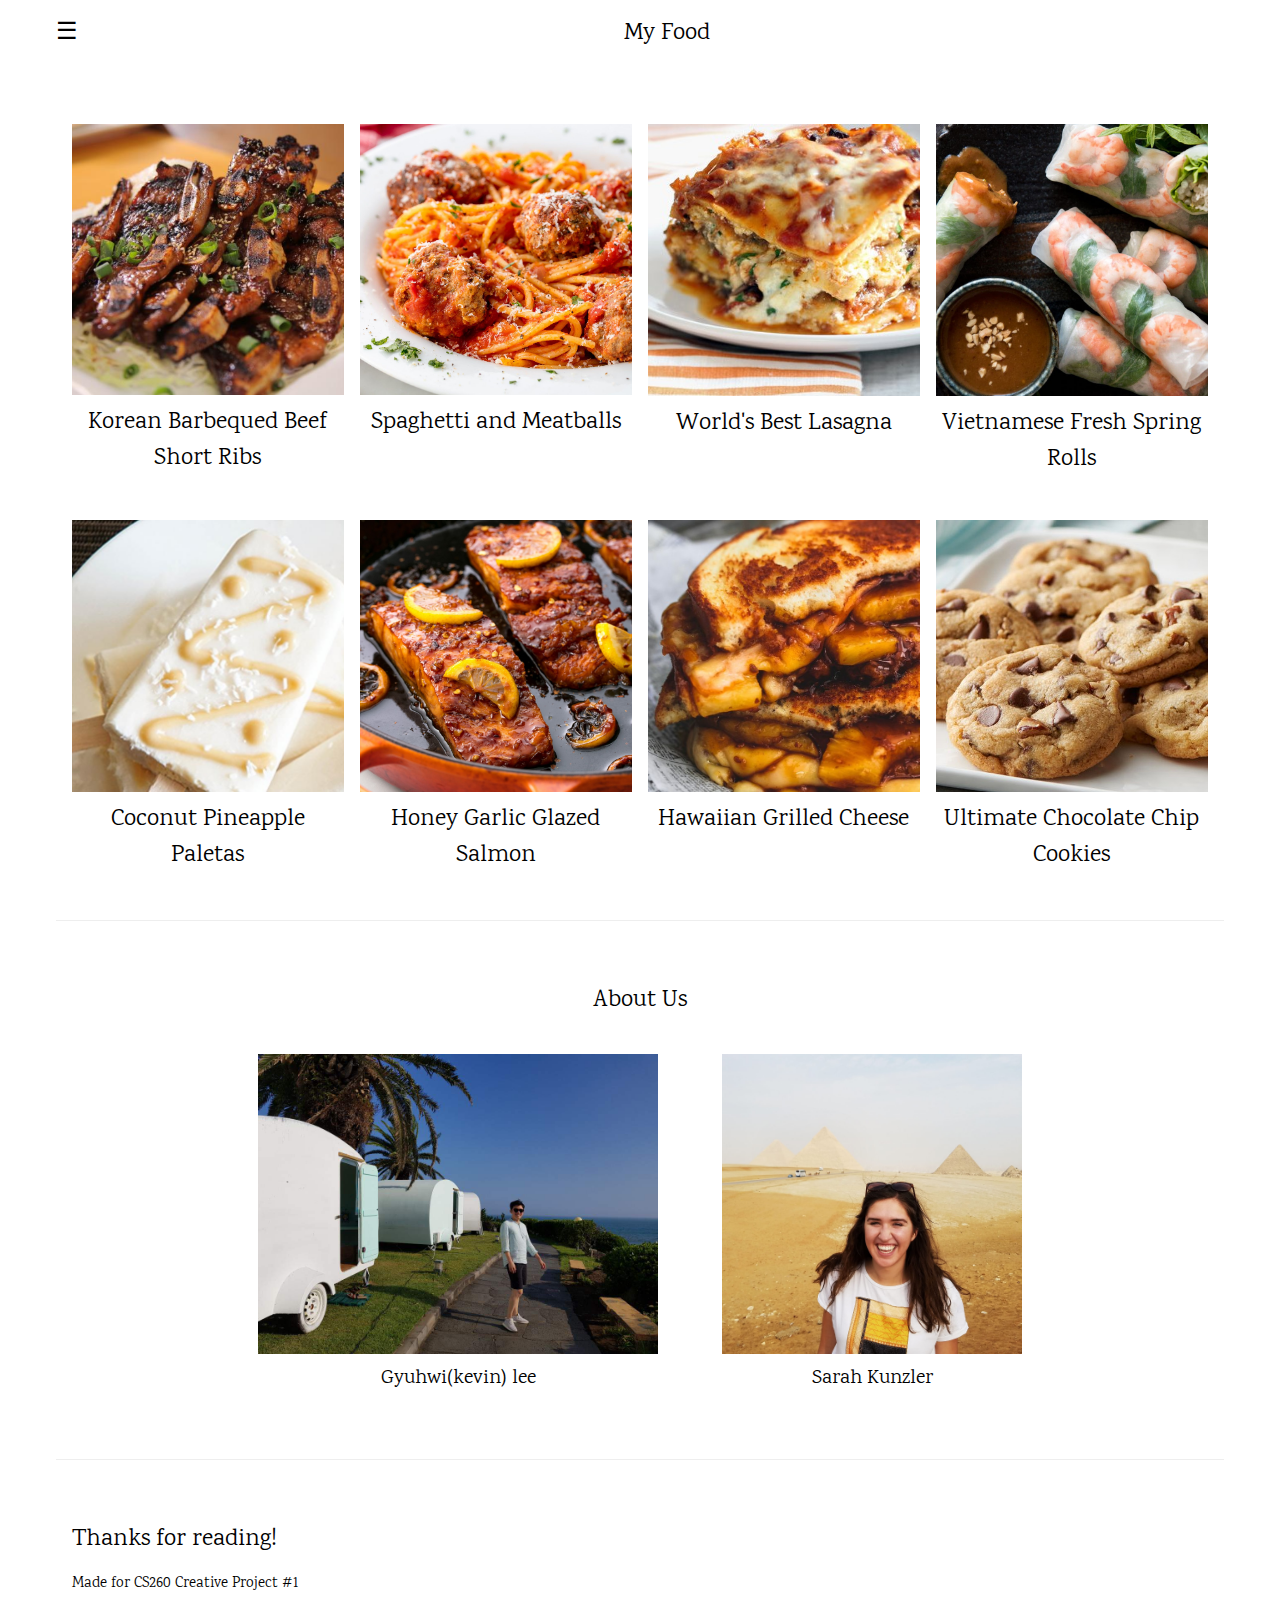
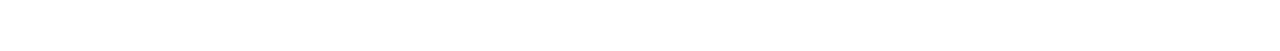
<file: index.html>
<!DOCTYPE html>
<html>
<title>W3.CSS Template</title>
<meta charset="UTF-8">
<meta name="viewport" content="width=device-width, initial-scale=1">
<link rel="stylesheet" href="https://fonts.googleapis.com/css?family=Karma">
<link rel="stylesheet" href="https://www.w3schools.com/w3css/4/w3.css">
<link rel="stylesheet" type="text/css" href="main.css">

<style>
body,h1,h2,h3,h4,h5,h6 {font-family: "Karma", sans-serif}
.w3-bar-block .w3-bar-item {padding:20px}
</style>
<body>

<!-- Sidebar (hidden by default) -->
<nav class="w3-sidebar w3-bar-block w3-card w3-top w3-xlarge w3-animate-left" style="display:none;z-index:2;width:40%;min-width:300px" id="mySidebar">
  <a href="javascript:void(0)" onclick="w3_close()"
  class="w3-bar-item w3-button">🡐</a>
  <a href="#food" onclick="w3_close()" class="w3-bar-item w3-button">Food</a>
  <a href="#about" onclick="w3_close()" class="w3-bar-item w3-button">About Us</a>
</nav>

<!-- Top menu -->
<div class="w3-top">
  <div class="w3-white w3-xlarge" style="max-width:1200px;margin:auto">
    <div class="w3-button w3-padding-16 w3-left" onclick="w3_open()">☰</div>
    <div class="w3-center w3-padding-16">My Food</div>
  </div>
</div>
  
<!-- !PAGE CONTENT! -->
<div class="w3-main w3-content w3-padding" style="max-width:1200px;margin-top:100px">

  <!-- First Photo Grid-->
  <div class="w3-row-padding w3-padding-16 w3-center" id="food">
    <div class="w3-quarter food">
      <a href="../CreativeAssign1/Galbi.html"><img src="GalBi.jpeg" id="galbi" alt="Galbi" style="width:100%"></a>
      <h3><a href="../CreativeAssign1/Galbi.html">Korean Barbequed Beef Short Ribs</a></h3>
    </div>
    
    <div class="w3-quarter food">
      <a href="../CreativeAssign1/Spagetti.html"><img src="spagetti.jpg" id="spaghetti" alt="Spaghetti" style="width:100%"></a>
      <h3><a href="../CreativeAssign1/Spagetti.html">Spaghetti and Meatballs</a></h3>
    </div>
    
    <div class="w3-quarter food">
      <a href="../CreativeAssign1/lasagna.html"><img src="Lasagna.jpg" id="lasagna" alt="Lasagna" style="width:100%"></a>
      <h3><a href="../CreativeAssign1/lasagna.html">World's Best Lasagna</a></h3>
    </div>
          
    <div class="w3-quarter food">
       <a href="../CreativeAssign1/Rolls.html"><img src="rolls.jpg" id="rolls" alt="Fresh spring Roll" style="width:100%"></a>
       <h3><a href="../CreativeAssign1/Rolls.html">Vietnamese Fresh Spring Rolls</a></h3>
    </div>
  </div>
  
  <!-- Second Photo Grid-->
  <div class="w3-row-padding w3-padding-16 w3-center">
    <div class="w3-quarter food">
      <a href="../CreativeAssign1/popsicle.html"><img src="popsicles.jpg" id="popsicles" alt="Popsicle" style="width:100%"></a>
      <h3><a href="../CreativeAssign1/popsicle.html">Coconut Pineapple Paletas</a></h3>
    </div>
    
    <div class="w3-quarter food">
      <a href="../CreativeAssign1/Salmon.html"><img src="salmon1.jpg" id="salmon" alt="Salmon" style="width:100%"></a>
       <h3><a href="../CreativeAssign1/Salmon.html">Honey Garlic Glazed Salmon</a></h3>
    </div>
    
    <div class="w3-quarter food">
      <a href="../CreativeAssign1/grilledCheese.html"><img src="grilledCheese.jpg" id="grilledCheese" alt="Sandwich" style="width:100%"></a>
      <h3><a href="../CreativeAssign1/grilledCheese.html">Hawaiian Grilled Cheese</a></h3>
    </div>
    
    <div class="w3-quarter food">
      <a href="../CreativeAssign1/Cookies.html"><img src="cookies.jpg" id="cookies" alt="Cookies" style="width:100%"></a>
      <h3><a href="../CreativeAssign1/Cookies.html">Ultimate Chocolate Chip Cookies</a></h3>
    </div>
  </div>

  
  
  <hr id="about">

  <!-- About Section -->
  <div class="w3-container w3-padding-32 w3-center">  
    <h3>About Us</h3><br>
    <table>
      <tbody>
        <tr>
          <td>
            <div class="person" id="Kevin" onclick="sayHello(this)">
              <img src="kevin.jpeg" alt="Kevin" class="w3-image" style="display:block;margin:auto" width="400px">
              <h4>Gyuhwi(kevin) lee</h4>
            </div>
          </td>
          <td>
            <div class="person" id="Sarah" onclick="sayHello(this)">
              <img src="sarah.jpg" alt="Sarah" class="w3-image" style="display:block;margin:auto" width="300px">
              <h4>Sarah Kunzler</h4>
            </div>
          </td>
        </tr>
      </tbody>
    </table>
  </div>
  
  <hr>
  
  <!-- Footer -->
  <footer class="w3-row-padding w3-padding-32">
    <div class="w3-third">
      <h3>Thanks for reading!</h3>
      <p>Made for CS260 Creative Project #1</p>
      
    </div>
  </footer>

<!-- End page content -->
</div>

<script>
  // Script to open and close sidebar
  function w3_open() {
      document.getElementById("mySidebar").style.display = "block";
  }
   
  function w3_close() {
      document.getElementById("mySidebar").style.display = "none";
  }
  
  function sayHello(obj){
    var name = obj.id;
    alert(name + " says hello!");
  }
  
</script>

</body>
</html>
</file>
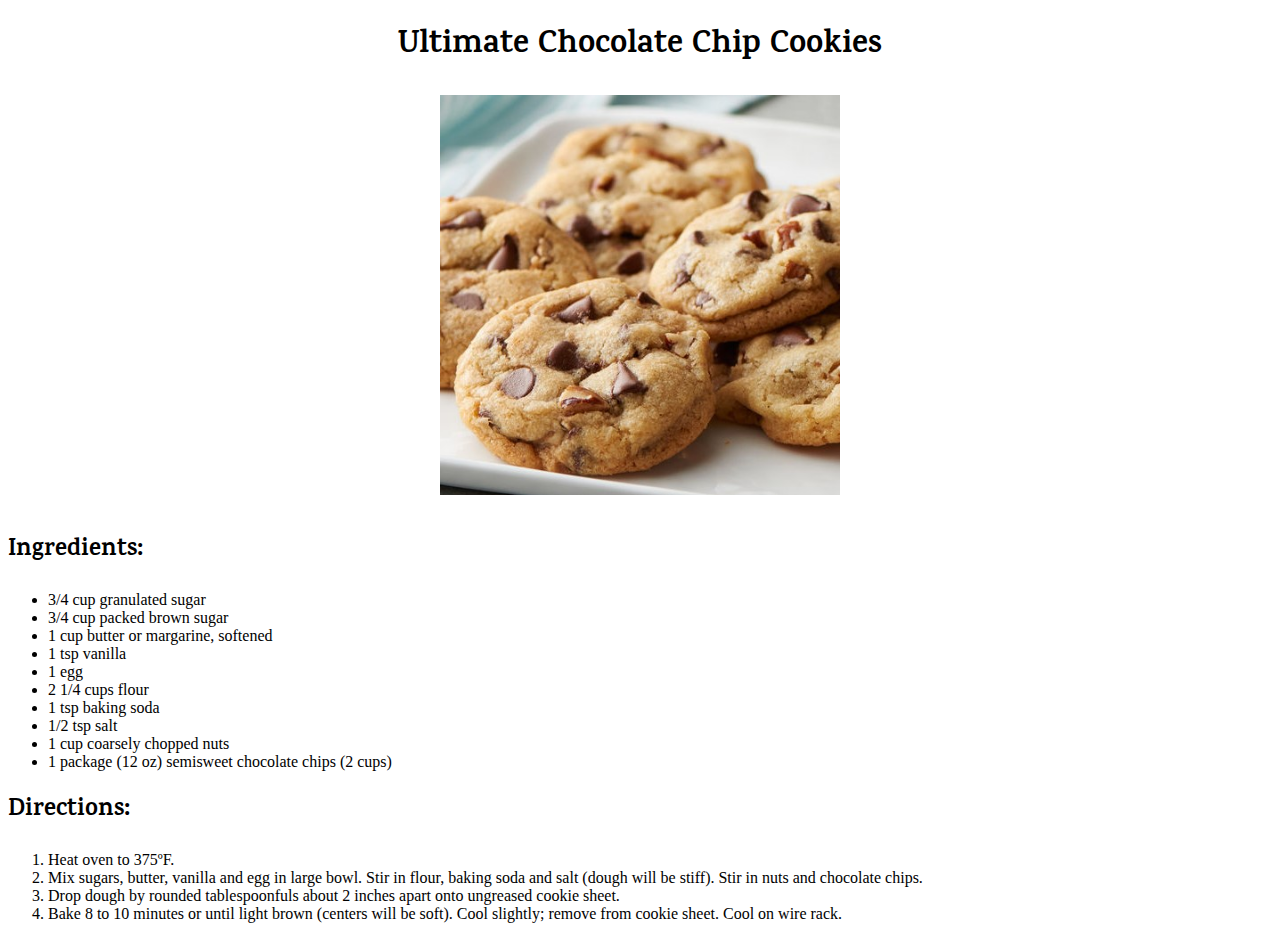
<file: Cookies.html>
<!DOCTYPE html>
<html>
    <head>
        <link rel="stylesheet" href="main.css">
       <link rel="stylesheet" href="https://fonts.googleapis.com/css?family=Karma">

    </head>
    <body>
    
        <h1>Ultimate Chocolate Chip Cookies</h1>
        <div class="mainImageWrapper">
           <img class="mainImage" src="cookies.jpg" alt="Cookies" style="width:100%">
        </div>
         
         <h2>Ingredients:</h2>
         <ul>
             <li>3/4 cup granulated sugar</li>
             <li>3/4 cup packed brown sugar</li>
             <li>1 cup butter or margarine, softened</li>
             <li>1 tsp vanilla</li>
             <li>1 egg</li>
             <li>2 1/4 cups flour</li>
             <li>1 tsp baking soda</li>
             <li>1/2 tsp salt</li>
             <li>1 cup coarsely chopped nuts</li>
             <li>1 package (12 oz) semisweet chocolate chips (2 cups)</li>
             
         </ul>
         <h2>Directions:</h2>
         <ol>
            <div>
                <div><li>Heat oven to 375ºF.</li></div>
                <div><li>Mix sugars, butter, vanilla and egg in large bowl. Stir in flour, baking soda and salt (dough will be stiff). Stir in nuts and chocolate chips.</li></div>
                <div><li>Drop dough by rounded tablespoonfuls about 2 inches apart onto ungreased cookie sheet.</li></div>
                <div><li>Bake 8 to 10 minutes or until light brown (centers will be soft). Cool slightly; remove from cookie sheet. Cool on wire rack.</li></div>
            </div>
        </ol>
      
      </body>
</html>
</file>
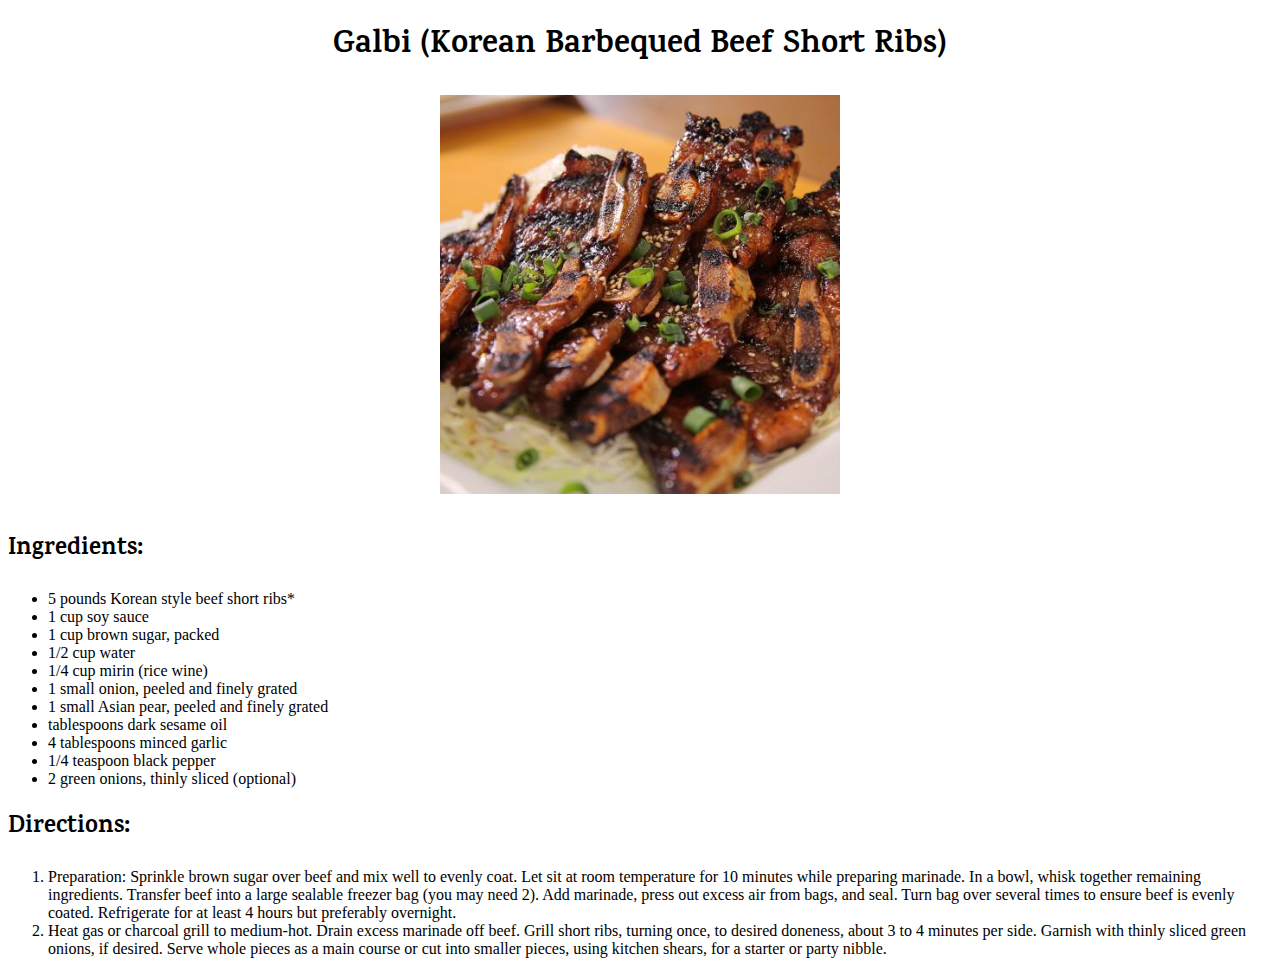
<file: Galbi.html>
<!DOCTYPE html>
<html>
    <head>
        <link rel="stylesheet" href="main.css">
       <link rel="stylesheet" href="https://fonts.googleapis.com/css?family=Karma">

    </head>
    <body>
        <h1>Galbi (Korean Barbequed Beef Short Ribs)</h1>
        <div class="mainImageWrapper">
            <img class="mainImage" src="GalBi.jpeg" alt="galbi" style="width:50%">
        </div>
         
         <h2>Ingredients:</h2>
         <ul>
             <li>5 pounds Korean style beef short ribs*</li>
             <li>1 cup soy sauce</li>
             <li>1 cup brown sugar, packed</li>
             <li>1/2 cup water</li>
             <li>1/4 cup mirin (rice wine)</li>
             <li>1 small onion, peeled and finely grated</li>
             <li>1 small Asian pear, peeled and finely grated</li>
             <li> tablespoons dark sesame oil</li>
             <li>4 tablespoons minced garlic</li>
             <li>1/4 teaspoon black pepper</li>
             <li>2 green onions, thinly sliced (optional)</li>
             
         </ul>
         <h2>Directions:</h2>
          <ol>
        <div><li>Preparation: Sprinkle brown sugar over beef and mix well to evenly coat. Let sit at room temperature for 10 minutes while preparing marinade. 
        In a bowl, whisk together remaining ingredients. 
        Transfer beef into a large sealable freezer bag (you may need 2). Add marinade, press out excess air from bags, and seal. 
        Turn bag over several times to ensure beef is evenly coated. Refrigerate for at least 4 hours but preferably overnight. </li></div>
        
        <div><li>Heat gas or charcoal grill to medium-hot. Drain excess marinade off beef. 
        Grill short ribs, turning once, to desired doneness, about 3 to 4 minutes per side. 
        Garnish with thinly sliced green onions, if desired. Serve whole pieces as a main course or cut into smaller pieces, 
        using kitchen shears, 
        for a starter or party nibble. </li></div>
    </ol></div>
      
      
      </body>
</html>
</file>
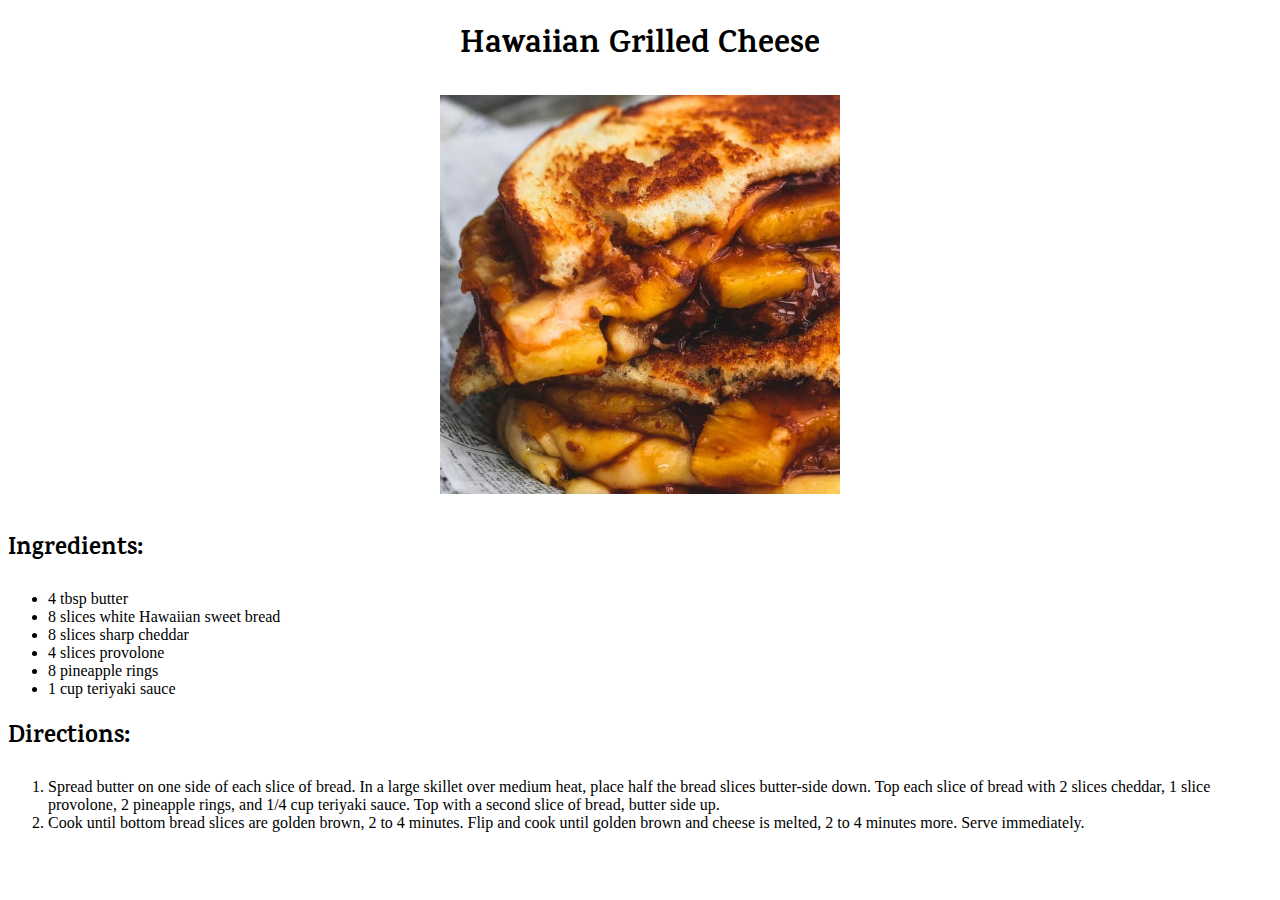
<file: grilledCheese.html>
<!DOCTYPE html>
<html>
    <head>
        <link rel="stylesheet" href="main.css">
       <link rel="stylesheet" href="https://fonts.googleapis.com/css?family=Karma">

    </head>
    <body>
        <h1>Hawaiian Grilled Cheese</h1>
        <div class="mainImageWrapper">
            <img class="mainImage" src="grilledCheese.jpg" alt="Grilled Cheese" style="width:50%">
        </div>
         
         <h2>Ingredients:</h2>
         <ul>
             <li>4 tbsp butter</li>
             <li>8 slices white Hawaiian sweet bread</li>
             <li>8 slices sharp cheddar</li>
             <li>4 slices provolone</li>
             <li>8 pineapple rings</li>
             <li>1 cup teriyaki sauce</li>
             
         </ul>
         <h2>Directions:</h2>
         <ol>
            <div><li>Spread butter on one side of each slice of bread. In a large skillet over medium heat, place half the bread slices butter-side down. Top each slice of bread with 2 slices cheddar, 1 slice provolone, 2 pineapple rings, and 1/4 cup teriyaki sauce. Top with a second slice of bread, butter side up. </li></div>
        
            <div><li>Cook until bottom bread slices are golden brown, 2 to 4 minutes. Flip and cook until golden brown and cheese is melted, 2 to 4 minutes more. Serve immediately. </li></div>
        </ol></div>
      
      
      </body>
</html>
</file>
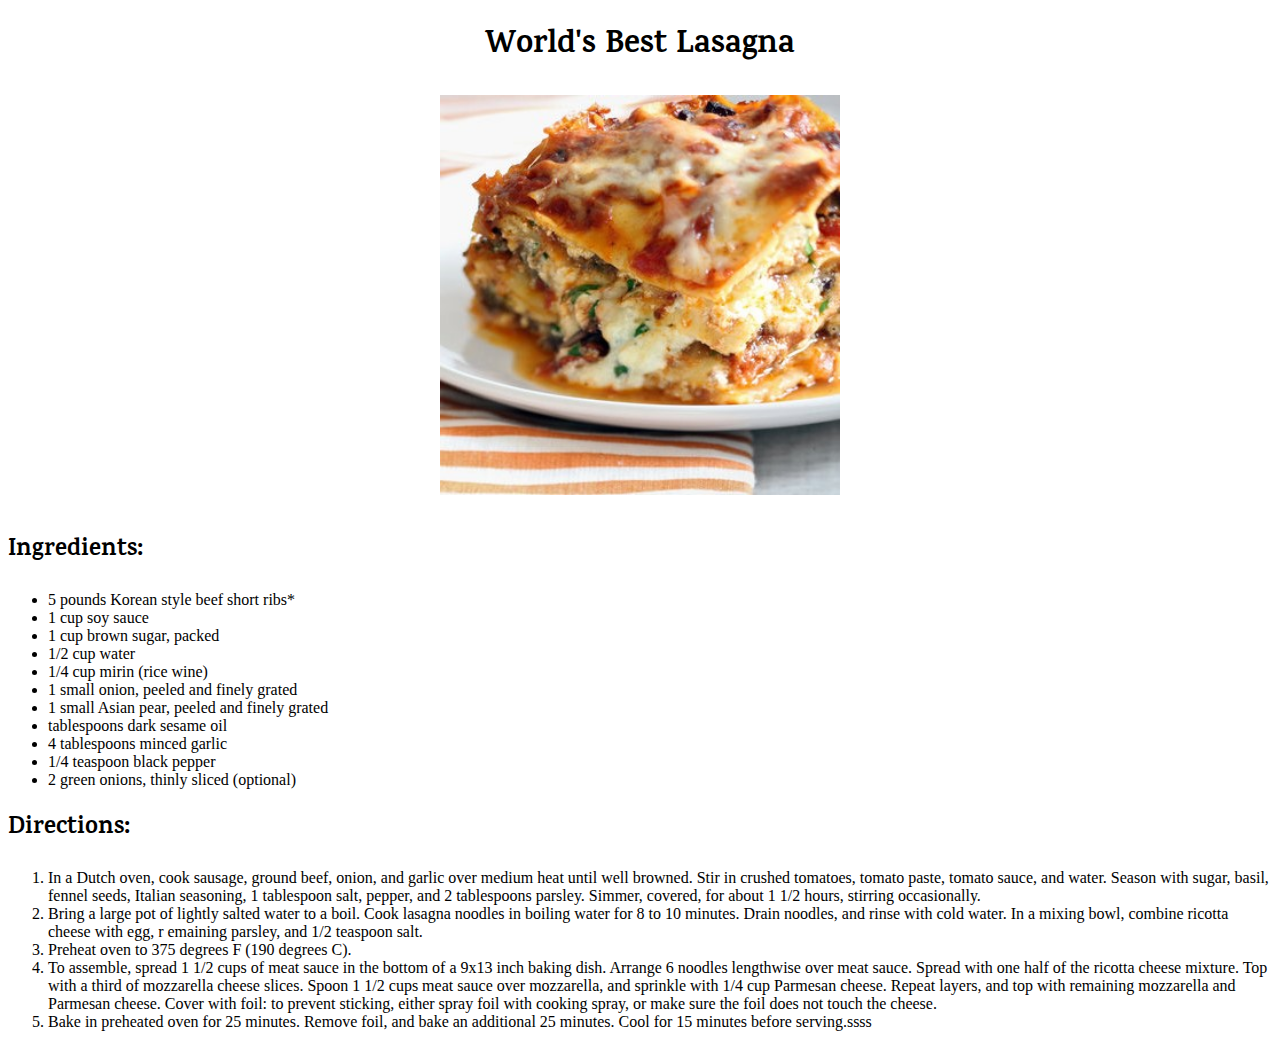
<file: lasagna.html>
<!DOCTYPE html>
<html>
    <head>
        <link rel="stylesheet" href="main.css">
       <link rel="stylesheet" href="https://fonts.googleapis.com/css?family=Karma">

    </head>
    <body>
        <h1>World's Best Lasagna</h1>
        <div class="mainImageWrapper">
            <img class="mainImage" src="Lasagna.jpg" alt="Lasagna" style="width:50%"> 
        </div>

         <h2>Ingredients:</h2>
         <ul>
             <li>5 pounds Korean style beef short ribs*</li>
             <li>1 cup soy sauce</li>
             <li>1 cup brown sugar, packed</li>
             <li>1/2 cup water</li>
             <li>1/4 cup mirin (rice wine)</li>
             <li>1 small onion, peeled and finely grated</li>
             <li>1 small Asian pear, peeled and finely grated</li>
             <li> tablespoons dark sesame oil</li>
             <li>4 tablespoons minced garlic</li>
             <li>1/4 teaspoon black pepper</li>
             <li>2 green onions, thinly sliced (optional)</li>
             
         </ul>
         <h2>Directions:</h2>
          <ol>
        <div><li>In a Dutch oven, cook sausage, ground beef, onion, and garlic over medium heat until well browned. 
        Stir in crushed tomatoes, tomato paste, tomato sauce, and water. Season with sugar, basil, fennel seeds, 
        Italian seasoning, 1 tablespoon salt, pepper, and 2 tablespoons parsley. 
        Simmer, covered, for about 1 1/2 hours, stirring occasionally.</li></div>
        
        <div><li>Bring a large pot of lightly salted water to a boil. 
        Cook lasagna noodles in boiling water for 8 to 10 minutes. Drain noodles, and rinse with cold water. In a mixing bowl, combine ricotta cheese with egg, r
        emaining parsley, and 1/2 teaspoon salt.</li></div>
        
        <div><li>Preheat oven to 375 degrees F (190 degrees C).</li></div>
        <div><li>To assemble, spread 1 1/2 cups of meat sauce in the bottom of a 9x13 inch baking dish. 
        Arrange 6 noodles lengthwise over meat sauce. Spread with one half of the ricotta cheese mixture. 
        Top with a third of mozzarella cheese slices. Spoon 1 1/2 cups meat sauce over mozzarella, and sprinkle with 1/4 cup Parmesan cheese. Repeat layers, and top with remaining mozzarella and Parmesan cheese. 
        Cover with foil: to prevent sticking, either spray foil with cooking spray, or make sure the foil does not touch the cheese.</li></div>
        
        <div><li>Bake in preheated oven for 25 minutes. Remove foil, and bake an additional 25 minutes. Cool for 15 minutes before serving.ssss</li></div>
    </ol></div>
      
      
      
      
      
      </body>
</html>
</file>
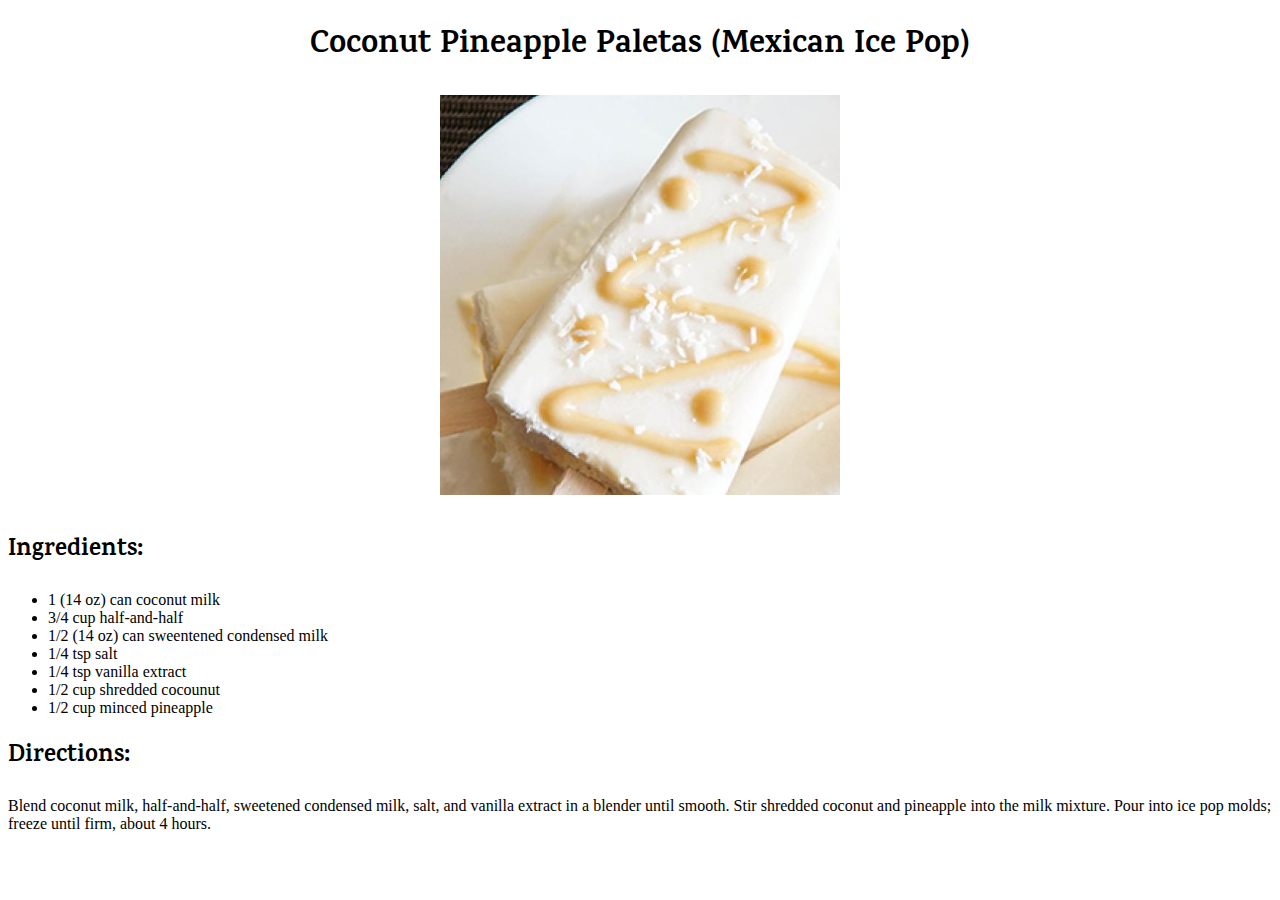
<file: popsicle.html>
<!DOCTYPE html>
<html>
    <head>
        <link rel="stylesheet" href="main.css">
       <link rel="stylesheet" href="https://fonts.googleapis.com/css?family=Karma">

    </head>
    <body>
        <h1>Coconut Pineapple Paletas (Mexican Ice Pop)</h1>
        <div class="mainImageWrapper">
           <img class="mainImage" src="popsicles.jpg" alt="popsicles" style="width:100%">
        </div>
         
         <h2>Ingredients:</h2>
         <ul>
             <li>1 (14 oz) can coconut milk</li>
             <li>3/4 cup half-and-half</li>
             <li>1/2 (14 oz) can sweentened condensed milk</li>
             <li>1/4 tsp salt</li>
             <li>1/4 tsp vanilla extract</li>
             <li>1/2 cup shredded cocounut</li>
             <li>1/2 cup minced pineapple</li>
             
         </ul>
         <h2>Directions:</h2>
        <div>Blend coconut milk, half-and-half, sweetened condensed milk, salt, and vanilla extract in a blender until smooth. Stir shredded coconut and pineapple into the milk mixture. Pour into ice pop molds; freeze until firm, about 4 hours.</div>
        </div>
      
      
      </body>
</html>
</file>
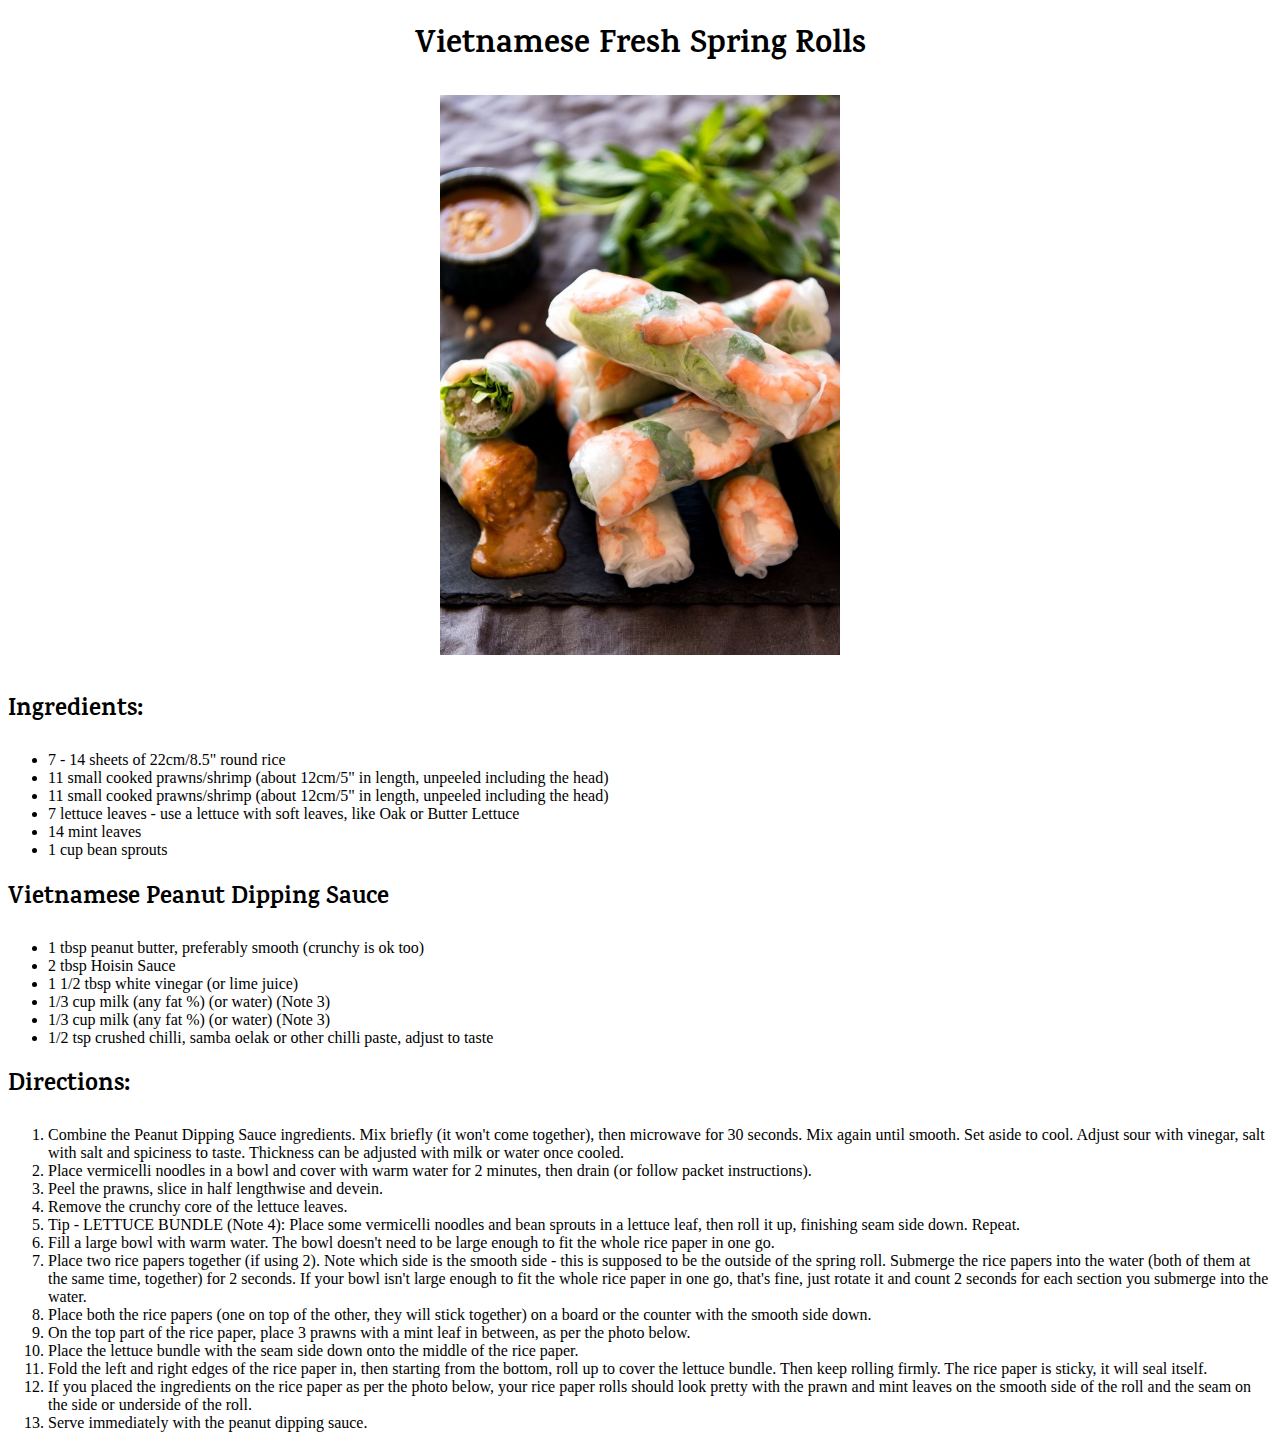
<file: Rolls.html>
<!DOCTYPE html>
<html>
    <head>
        <link rel="stylesheet" href="main.css">
       <link rel="stylesheet" href="https://fonts.googleapis.com/css?family=Karma">

    </head>
    <body>
        <h1>Vietnamese Fresh Spring Rolls</h1>
        <div class="mainImageWrapper">
           <img class="mainImage" src="spring.jpg" alt="Rolls" style="width:50%">
        </div>
         
         <h2>Ingredients:</h2>
         <ul>
             <li> 7 - 14 sheets of 22cm/8.5" round rice <paper>                     </paper></li>
             <li>11 small cooked prawns/shrimp (about 12cm/5" in length, unpeeled including the head)</li>
             <li>11 small cooked prawns/shrimp (about 12cm/5" in length, unpeeled including the head)</li>
             <li>7 lettuce leaves - use a lettuce with soft leaves, like Oak or Butter Lettuce </li>
             <li>14 mint leaves</li>
             <li>1 cup bean sprouts</li>
         </ul>
         <h2>Vietnamese Peanut Dipping Sauce</h2>
         <ul>
             <li>1 tbsp peanut butter, preferably smooth (crunchy is ok too)</li>
             <li>2 tbsp Hoisin Sauce</li>
             <li>1 1/2 tbsp white vinegar (or lime juice)</li>
             <li>1/3 cup milk (any fat %) (or water) (Note 3)</li>
             <li>1/3 cup milk (any fat %) (or water) (Note 3)</li>
             <li>1/2 tsp crushed chilli, samba oelak or other chilli paste, adjust to taste</li>
         </ul>
         <h2>Directions:</h2>
          <ol>
        <div>
            <div><li>Combine the Peanut Dipping Sauce ingredients. Mix briefly (it won't come together), then microwave for 30 seconds. Mix again until smooth. Set aside to cool. Adjust sour with vinegar, salt with salt and spiciness to taste.  Thickness can be adjusted with milk or water once cooled.</li></div>
            <div><li>Place vermicelli noodles in a bowl and cover with warm water for 2 minutes, then drain (or follow packet instructions).</li></div>
            <div><li>Peel the prawns, slice in half lengthwise and devein.</li></div>
            <div><li>Remove the crunchy core of the lettuce leaves.</li></div>
            <div><li>Tip - LETTUCE BUNDLE (Note 4): Place some vermicelli noodles and bean sprouts in a lettuce leaf, then roll it up, finishing seam side down. Repeat.</li></div>
            <div><li>Fill a large bowl with warm water. The bowl doesn't need to be large enough to fit the whole rice paper in one go.</li></div>
            <div><li>Place two rice papers together (if using 2). Note which side is the smooth side - this is supposed to be the outside of the spring roll. Submerge the rice papers into the water (both of them at the same time, together) for 2 seconds. If your bowl isn't large enough to fit the whole rice paper in one go, that's fine, 
            just rotate it and count 2 seconds for each section you submerge into the water.</li></div>
            <div><li>Place both the rice papers (one on top of the other, they will stick together) on a board or the counter with the smooth side down.</li></div>
            <div><li>On the top part of the rice paper, place 3 prawns with a mint leaf in between, as per the photo below.</li></div>
            <div><li>Place the lettuce bundle with the seam side down onto the middle of the rice paper.</li></div>
            <div><li>Fold the left and right edges of the rice paper in, then starting from the bottom, roll up to cover the lettuce bundle. Then keep rolling firmly. 
            The rice paper is sticky, it will seal itself.</li></div>
            <div><li>If you placed the ingredients on the rice paper as per the photo below, 
            your rice paper rolls should look pretty with the prawn and mint leaves on the smooth side of the roll and the seam on the side or underside of the roll.</li></div>
            <div><li>Serve immediately with the peanut dipping sauce.</li></div>
    </ol></div>
      
      
      
     
      
      </body>
</html>
</file>
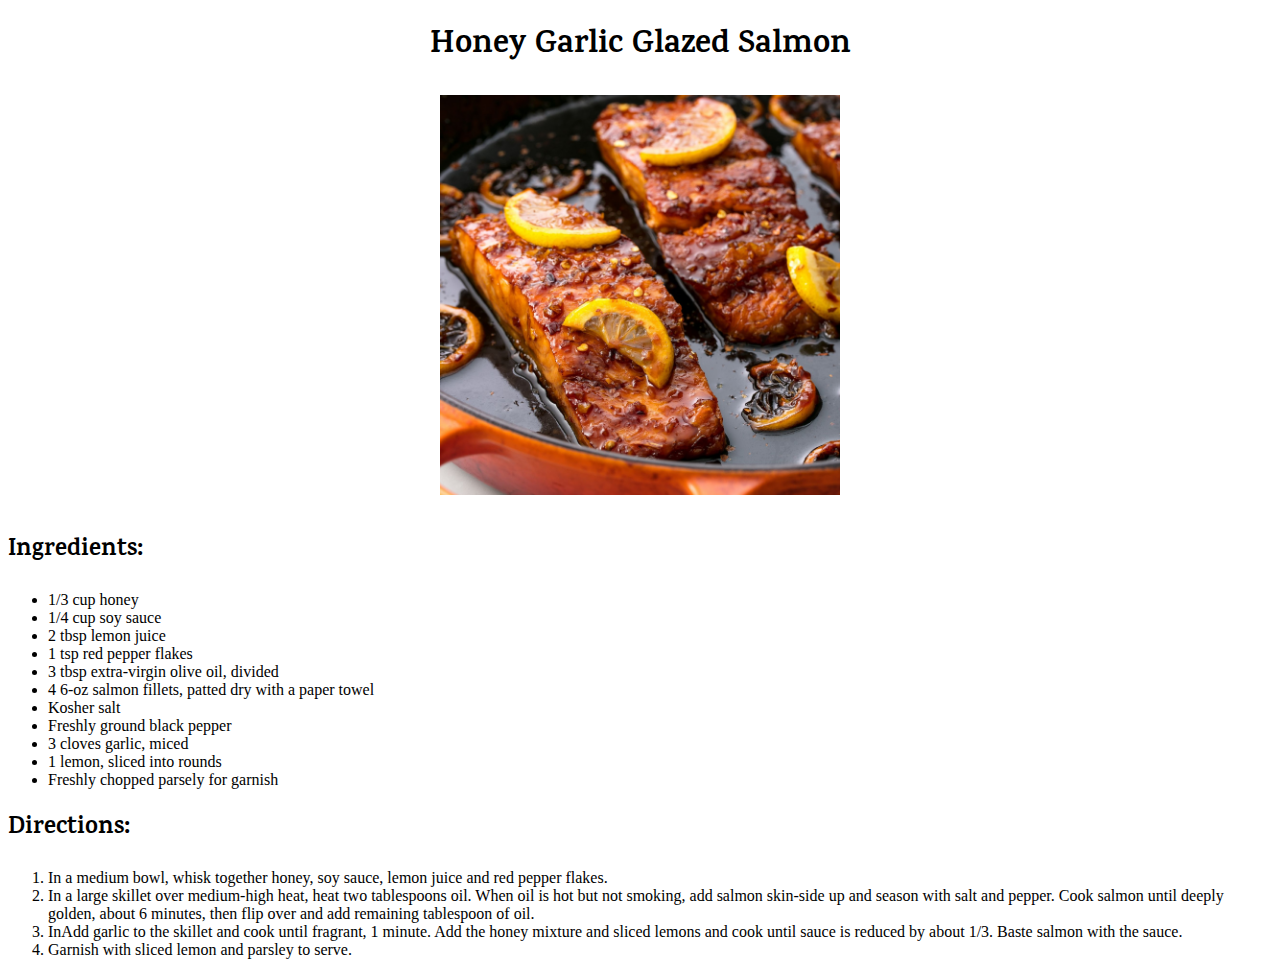
<file: Salmon.html>
<!DOCTYPE html>
<html>
    <head>
        <link rel="stylesheet" href="main.css">
       <link rel="stylesheet" href="https://fonts.googleapis.com/css?family=Karma">

    </head>
    <body>
    
        <h1>Honey Garlic Glazed Salmon</h1>
        <div class="mainImageWrapper">
           <img class="mainImage" src="salmon1.jpg" alt="Salmon" style="width:100%">
        </div>
         
         <h2>Ingredients:</h2>
         <ul>
             <li>1/3 cup honey</li>
             <li>1/4 cup soy sauce</li>
             <li>2 tbsp lemon juice</li>
             <li>1 tsp red pepper flakes</li>
             <li>3 tbsp extra-virgin olive oil, divided</li>
             <li>4 6-oz salmon fillets, patted dry with a paper towel</li>
             <li>Kosher salt</li>
             <li>Freshly ground black pepper</li>
             <li>3 cloves garlic, miced</li>
             <li>1 lemon, sliced into rounds</li>
             <li>Freshly chopped parsely for garnish</li>
             
         </ul>
         <h2>Directions:</h2>
         <ol>
            <div>
                <div><li>In a medium bowl, whisk together honey, soy sauce, lemon juice and red pepper flakes.</li></div>
                <div><li>In a large skillet over medium-high heat, heat two tablespoons oil. When oil is hot but not smoking, add salmon skin-side up and season with salt and pepper. Cook salmon until deeply golden, about 6 minutes, then flip over and add remaining tablespoon of oil.</li></div>
                <div><li>InAdd garlic to the skillet and cook until fragrant, 1 minute. Add the honey mixture and sliced lemons and cook until sauce is reduced by about 1/3. Baste salmon with the sauce.</li></div>
                <div><li>Garnish with sliced lemon and parsley to serve.</li></div>
            </div>
        </ol>
      
      
      </body>
</html>
</file>
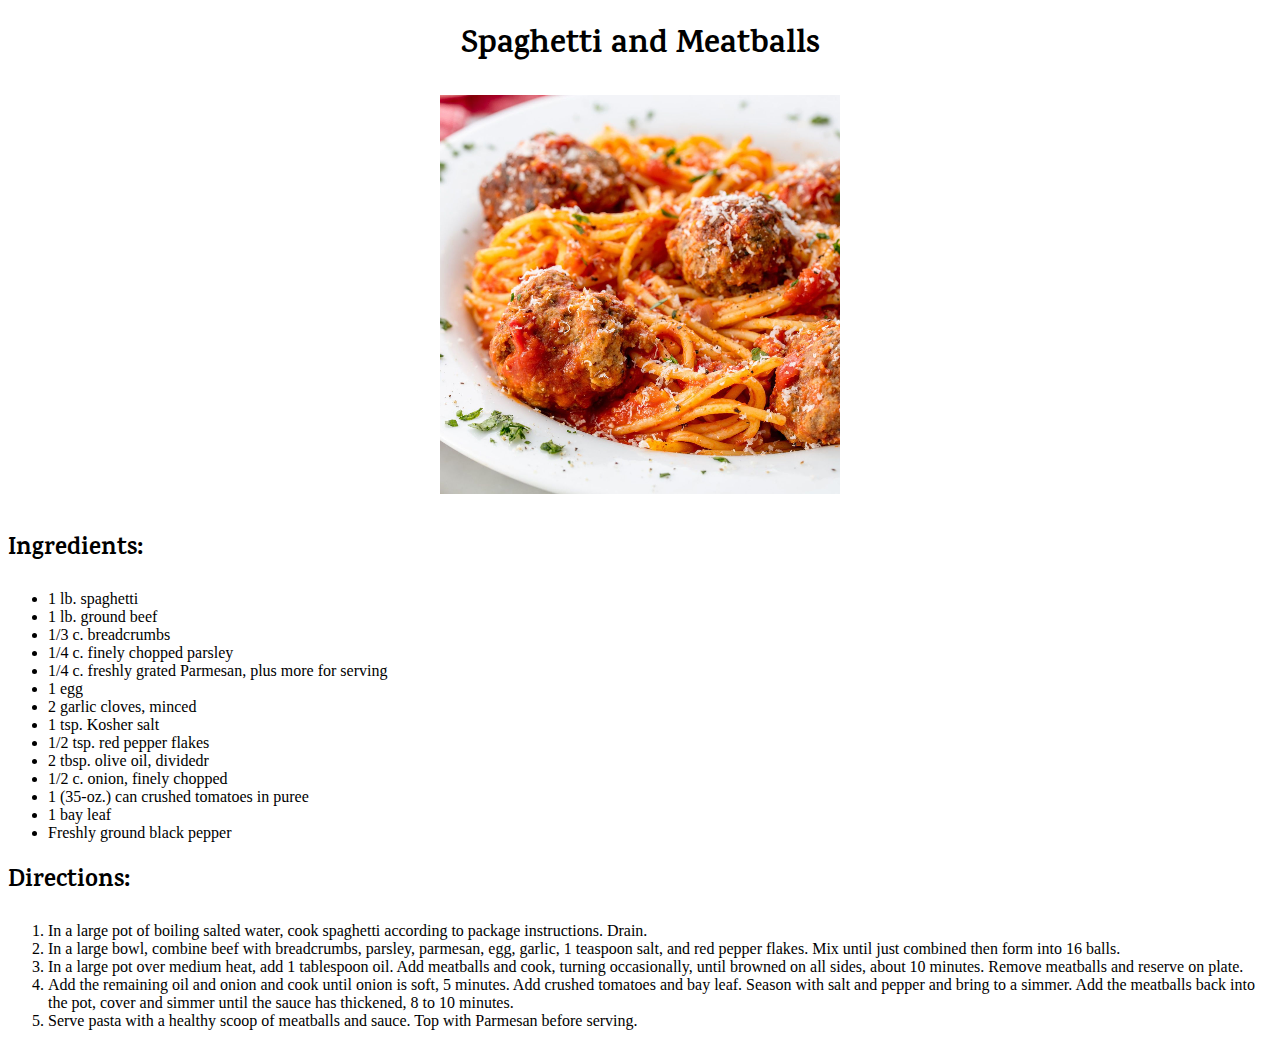
<file: Spagetti.html>
<!DOCTYPE html>
<html>
    <head>
        <link rel="stylesheet" href="main.css">
       <link rel="stylesheet" href="https://fonts.googleapis.com/css?family=Karma">

    </head>
    <body>
    
        <h1>Spaghetti and Meatballs</h1>
        <div class="mainImageWrapper">
           <img class="mainImage" src="spagetti.jpg" alt="Spagetti" style="width:100%">
        </div>
         
         <h2>Ingredients:</h2>
         <ul>
             <li> 1 lb. spaghetti</li>
             <li>1 lb. ground beef</li>
             <li>1/3 c. breadcrumbs</li>
             <li>1/4 c. finely chopped parsley</li>
             <li>1/4 c. freshly grated Parmesan, plus more for serving</li>
             <li>1 egg</li>
             <li>2 garlic cloves, minced</li>
             <li>1 tsp. Kosher salt</li>
             <li>1/2 tsp. red pepper flakes</li>
             <li>2 tbsp. olive oil, dividedr</li>
             <li>1/2 c. onion, finely chopped</li>
             <li>1 (35-oz.) can crushed tomatoes in puree</li>
             <li>1 bay leaf</li>
             <li>Freshly ground black pepper</li>
         </ul>
         <h2>Directions:</h2>
          <ol>
        <div>
            <div><li>In a large pot of boiling salted water, cook spaghetti according to package instructions. Drain. </li></div>
            <div><li>In a large bowl, combine beef with breadcrumbs, parsley, parmesan, egg, garlic, 1 teaspoon salt, and red pepper flakes. Mix until just combined  then form into 16 balls.</li></div>
            <div><li>In a large pot over medium heat, add 1 tablespoon oil. Add meatballs and cook, turning occasionally, until browned on all sides, about 10 minutes. Remove meatballs and reserve on plate.</li></div>
            <div><li>Add the remaining oil and onion and cook until onion is soft, 5 minutes. Add crushed tomatoes and bay leaf. Season with salt and pepper and bring to a simmer. Add the meatballs back into the pot, cover and simmer until the sauce has thickened, 8 to 10 minutes.</li></div>
            <div><li>Serve pasta with a healthy scoop of meatballs and sauce. Top with Parmesan before serving.</li></div>
    </ol></div>
      
      
      </body>
</html>
</file>
<file: main.css>
table{
    margin-left: auto;
    margin-right: auto;
}

.person{
    margin: 0 2em;
}

h3 a{
    text-decoration:none;
}

.food:hover{
    text-decoration:underline !important;
}

.opacity{
    opacity:0.5;
}

.person:hover{
    cursor: pointer;
    text-decoration:underline;
}

h1{
    font-family: "Karma", sans-serif;
    text-align:center;
}

h2{
    font-family: "Karma", sans-serif;

}

.mainImage{
    margin-left:auto;
    margin-right:auto;
    margin-bottom: 1em;
    width:400px !important;
}

.mainImageWrapper{
    width:100%;
    display:flex;
    align-items:center;
}
</file>
